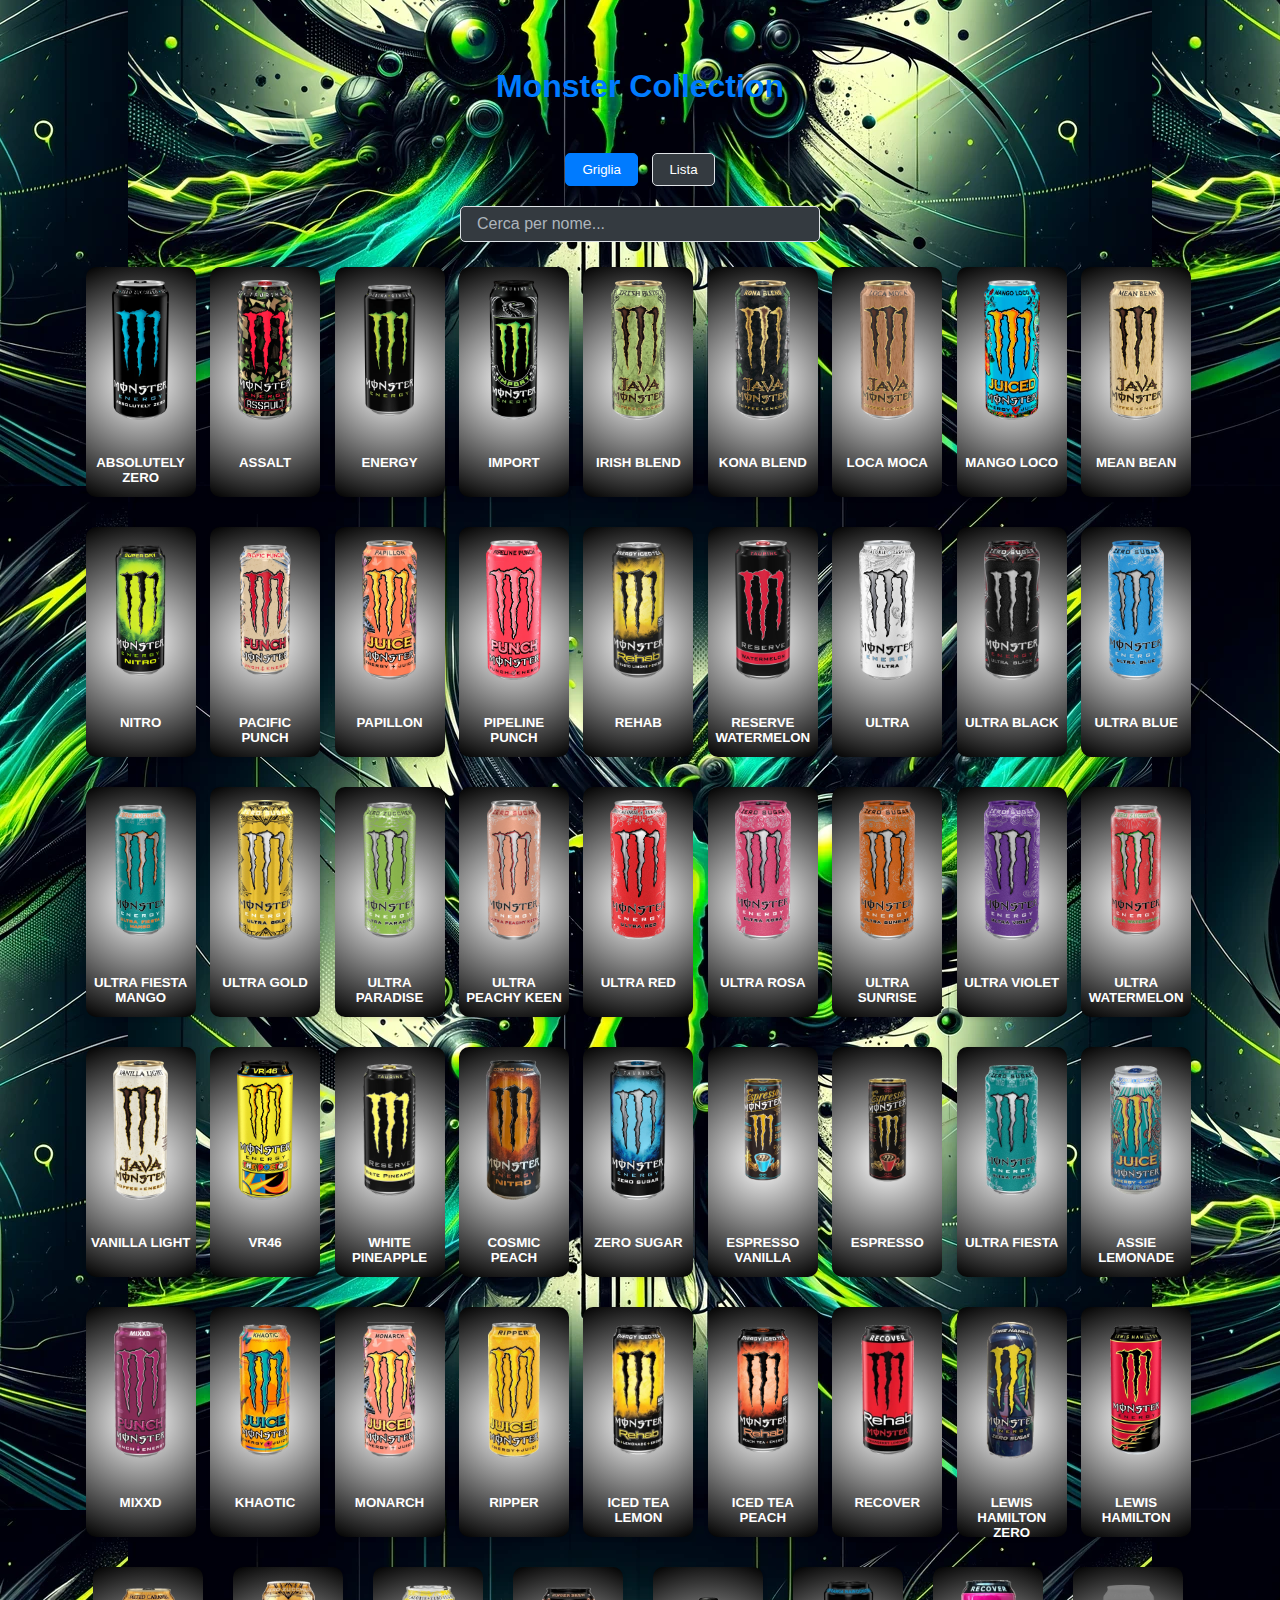
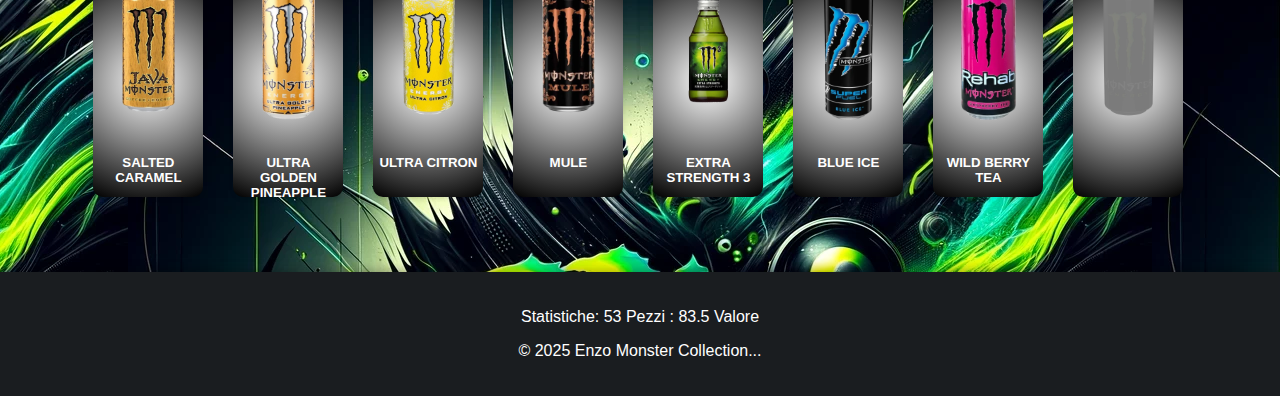
<file: index.html>
<!doctype html>
<html lang="it">

<head>
    <meta charset="utf-8">
    <meta name="viewport" content="width=device-width, initial-scale=1">
    <title>Monster Collection</title>
    <link rel="icon" type="image/png" sizes="32x32" href="static/favicon-32x32.png">
    <link rel="stylesheet" href="static/style.css">
    <link rel="manifest" href="manifest.json">
</head>

<body>
    <div class="container">
        <h1 class="titolo text-center">Monster Collection</h1>

        <div class="view-toggles">
            <button class="view-toggle-btn active" data-view="grid">Griglia</button>
            <button class="view-toggle-btn" data-view="list">Lista</button>
        </div>

        <div class="search-container">
            <input type="text" class="search-input" placeholder="Cerca per nome..." id="searchInput">
        </div>

        <div class="grid-view" id="grid-view">
            <div class="row" id="row"></div>
        </div>

        <div class="list-view" id="list-view">
            <div class="list-header">
                <div></div>
                <span>Nome</span>
                <span>Valore</span>
                <span>Paese</span>
            </div>
            <div class="row" id="row-list"></div>
        </div>
    </div>

    <footer>
        <div class="site-footer">
            <p id="stat">....</p>
            <p>© 2025 Enzo Monster Collection...</p>
        </div>
    </footer>

    <script src="./static/script.js" defer></script>
</body>

</html>
</file>
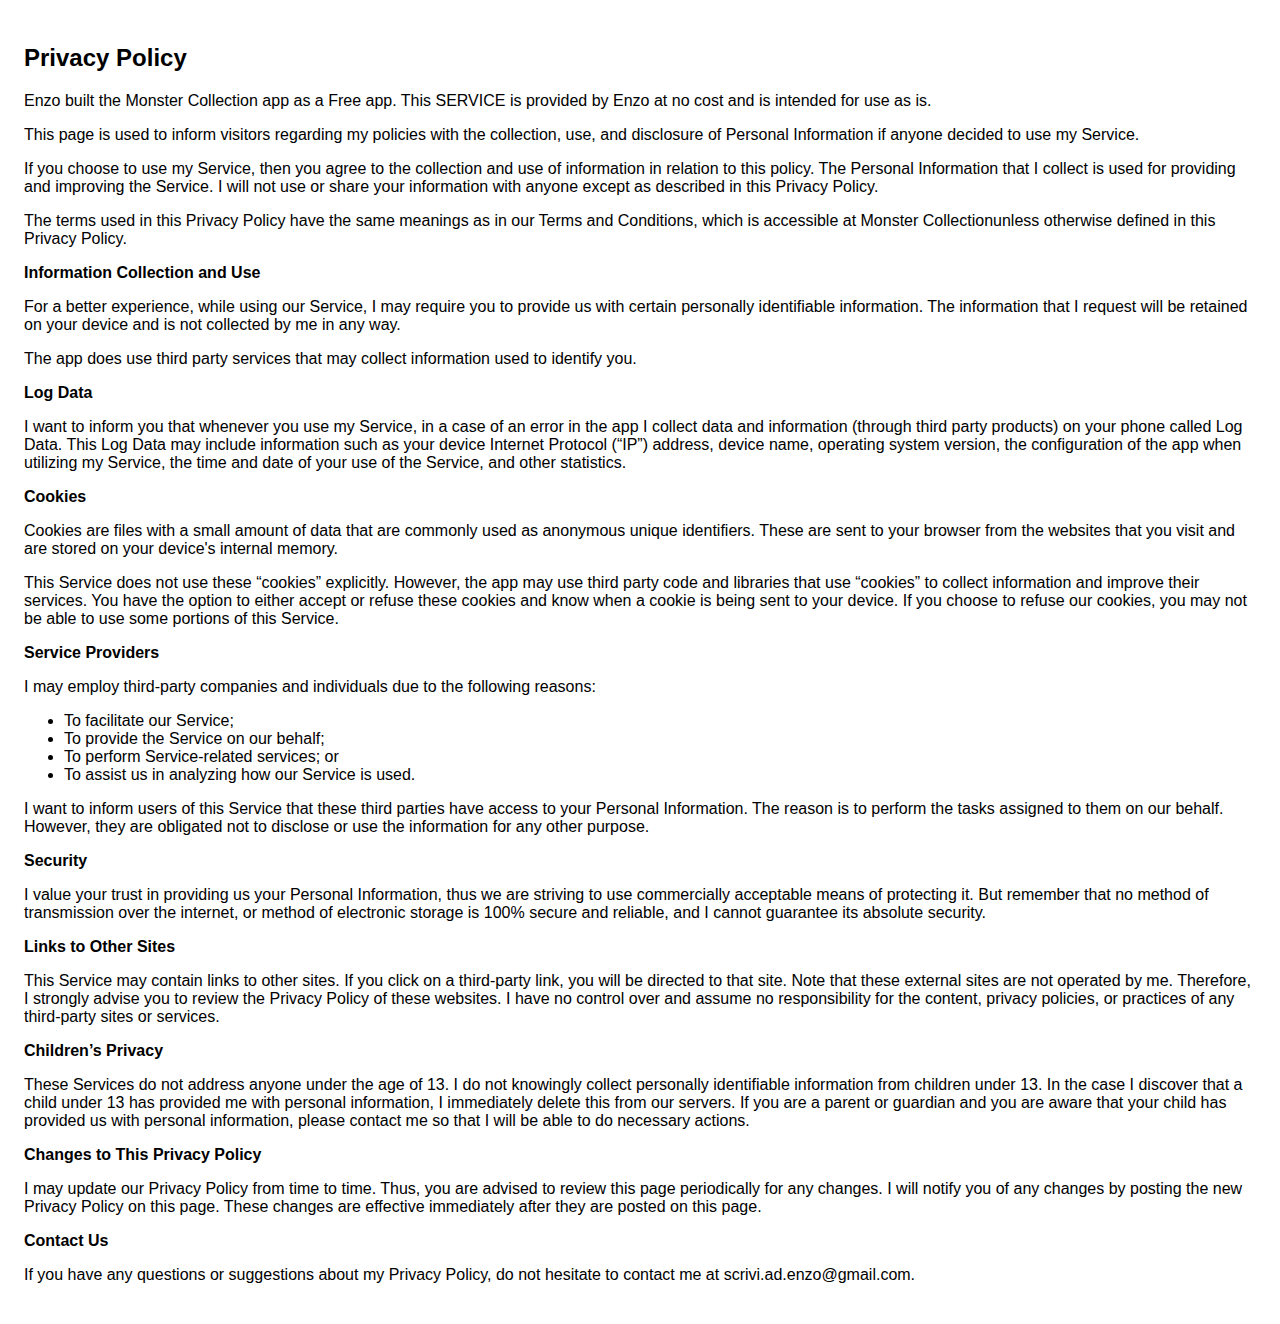
<file: privacy_policy.html>
<!DOCTYPE html>
    <html>
    <head>
      <meta charset='utf-8'>
      <meta name='viewport' content='width=device-width'>
      <title>Privacy Policy</title>
      <style> body { font-family: 'Helvetica Neue', Helvetica, Arial, sans-serif; padding:1em; } </style>
    </head>
    <body>
    <h2>Privacy Policy</h2> <p> Enzo built the Monster Collection app as a Free app. This SERVICE is provided by
                    Enzo at no cost and is intended for use as is.
                  </p> <p>This page is used to inform visitors regarding my policies with the collection, use, and disclosure
                    of Personal Information if anyone decided to use my Service.
                  </p> <p>If you choose to use my Service, then you agree to the collection and use of information in
                    relation to this policy. The Personal Information that I collect is used for providing and improving
                    the Service. I will not use or share your information with anyone except as described
                    in this Privacy Policy.
                  </p> <p>The terms used in this Privacy Policy have the same meanings as in our Terms and Conditions, which is
                    accessible at Monster Collectionunless otherwise defined in this Privacy Policy.
                  </p> <p><strong>Information Collection and Use</strong></p> <p>For a better experience, while using our Service, I may require you to provide us with certain
                    personally identifiable information. The information that I request will be retained on your device and is not collected by me in any way.
                  </p> <p>The app does use third party services that may collect information used to identify you.</p> <div>


 <p><strong>Log Data</strong></p> <p> I want to inform you that whenever you use my Service, in a case of
                    an error in the app I collect data and information (through third party products) on your phone
                    called Log Data. This Log Data may include information such as your device Internet Protocol (“IP”) address,
                    device name, operating system version, the configuration of the app when utilizing my Service,
                    the time and date of your use of the Service, and other statistics.
                  </p> <p><strong>Cookies</strong></p> <p>Cookies are files with a small amount of data that are commonly used as anonymous unique identifiers.
                    These are sent to your browser from the websites that you visit and are stored on your device's internal
                    memory.
                  </p> <p>This Service does not use these “cookies” explicitly. However, the app may use third party code and
                    libraries that use “cookies” to collect information and improve their services. You have the option to
                    either accept or refuse these cookies and know when a cookie is being sent to your device. If you choose
                    to refuse our cookies, you may not be able to use some portions of this Service.
                  </p> <p><strong>Service Providers</strong></p> <p> I may employ third-party companies and individuals due to the following reasons:</p> <ul><li>To facilitate our Service;</li> <li>To provide the Service on our behalf;</li> <li>To perform Service-related services; or</li> <li>To assist us in analyzing how our Service is used.</li></ul> <p> I want to inform users of this Service that these third parties have access to
                    your Personal Information. The reason is to perform the tasks assigned to them on our behalf. However,
                    they are obligated not to disclose or use the information for any other purpose.
                  </p> <p><strong>Security</strong></p> <p> I value your trust in providing us your Personal Information, thus we are striving
                    to use commercially acceptable means of protecting it. But remember that no method of transmission over
                    the internet, or method of electronic storage is 100% secure and reliable, and I cannot guarantee
                    its absolute security.
                  </p> <p><strong>Links to Other Sites</strong></p> <p>This Service may contain links to other sites. If you click on a third-party link, you will be directed
                    to that site. Note that these external sites are not operated by me. Therefore, I strongly
                    advise you to review the Privacy Policy of these websites. I have no control over
                    and assume no responsibility for the content, privacy policies, or practices of any third-party sites
                    or services.
                  </p> <p><strong>Children’s Privacy</strong></p> <p>These Services do not address anyone under the age of 13. I do not knowingly collect
                    personally identifiable information from children under 13. In the case I discover that a child
                    under 13 has provided me with personal information, I immediately delete this from
                    our servers. If you are a parent or guardian and you are aware that your child has provided us with personal
                    information, please contact me so that I will be able to do necessary actions.
                  </p> <p><strong>Changes to This Privacy Policy</strong></p> <p> I may update our Privacy Policy from time to time. Thus, you are advised to review
                    this page periodically for any changes. I will notify you of any changes by posting
                    the new Privacy Policy on this page. These changes are effective immediately after they are posted on
                    this page.
                  </p> <p><strong>Contact Us</strong></p> <p>If you have any questions or suggestions about my Privacy Policy, do not hesitate to contact
                    me at scrivi.ad.enzo@gmail.com.

    </body>
    </html>
</file>
<file: static/style.css>
/* Stili base */
body, html {
    margin: 0;
    padding: 0;
    font-family: Arial, sans-serif;
    background-image: url('sfondo.webp');
    background-position: center;
    color: #f8f9fa;
}

.container {
    max-width: 1200px;
    width: 100%;
    margin: 0 auto;
    padding: 20px;
    box-sizing: border-box;
}

/* Elementi comuni */
.text-center {
    text-align: center;
}

.titolo {
    font-size: 2rem;
    font-weight: bold;
    color: #007bff;
    margin: 3rem 0;
}

/* Barra di ricerca */
.search-container {
    max-width: 400px;
    width: 100%;
    margin: 20px auto;
    padding: 0 20px;
    box-sizing: border-box;
}

.search-input {
    width: 100%;
    padding: 8px 16px;
    border: 1px solid #dee2e6;
    border-radius: 5px;
    background-color: #343a40;
    color: white;
    font-size: 1rem;
    box-sizing: border-box;
}

.search-input::placeholder {
    color: #adb5bd;
}

/* Pulsanti cambio vista */
.view-toggles {
    text-align: center;
    margin: 20px 0;
}

.view-toggle-btn {
    background-color: #343a40;
    color: white;
    border: 1px solid #dee2e6;
    padding: 8px 16px;
    margin: 0 5px;
    border-radius: 5px;
    cursor: pointer;
}

.view-toggle-btn.active {
    background-color: #007bff;
    border-color: #007bff;
}

/* Vista Griglia */
.grid-view {
    width: 100%;
    margin: 0 auto;
    padding: 0 20px;
    box-sizing: border-box;
    display: block;
}

.grid-view .row {
    display: flex;
    flex-wrap: wrap;
    justify-content: space-around;
    width: 100%;
    margin: 0 auto;
}

.grid-view .col {
    flex: 0 1 11%;
    margin-bottom: 20px;
}

.grid-view .card {
    background-color: #2c3338;
    background-image: radial-gradient(circle, white, black);
    color: #ffffff;
    border: none;
    border-radius: 10px;
    padding: 5px;
    margin: 5px;
    width: 100px;
    height: 220px;
    display: flex;
    flex-direction: column;
    align-items: center;
    box-shadow: 0 2px 4px rgba(0, 0, 0, 0.1);
}

.grid-view .card-img-top {
    width: 120px;
    height: 140px;
    object-fit: contain;
    padding: 8px;
}

.grid-view .card-body {
    width: 100%;
    text-align: center;
    padding: 5px;
}

/* Vista Lista */
.list-view {
    max-width: 800px;
    width: 100%;
    margin: 0 auto;
    padding: 0 20px;
    box-sizing: border-box;
    display: none;
}

.list-header {
    max-width: 800px;
    width: 100%;
    display: grid;
    grid-template-columns: 50px minmax(200px, 3fr) minmax(80px, 0.5fr) minmax(80px, 0.5fr);
    gap: 15px;
    align-items: center;
    padding: 10px 15px;
    margin: 0 auto 5px auto;
    background-color: #343a40;
    border-radius: 4px;
    font-weight: bold;
    color: #8b949e;
    text-align: left;
}

.list-view .row {
    flex-direction: column;
    width: 100%;
    max-width: 800px;
    margin: 0 auto;
}

.list-view .card {
    width: 100%;
    height: 40px;
    display: grid;
    grid-template-columns: 50px minmax(200px, 3fr) minmax(80px, 0.5fr) minmax(80px, 0.5fr);
    gap: 15px;
    align-items: center;
    padding: 5px 15px;
    margin: 2px auto;
    border-radius: 4px;
    background-color: #2c3338;
}

.list-view .card-img-top {
    width: 30px;
    height: 30px;
    object-fit: contain;
}

.list-view .card-body {
    display: contents;
}

.list-view .card-text,
.list-view .card-value,
.list-view .card-country {
    white-space: nowrap;
    overflow: hidden;
    text-overflow: ellipsis;
    font-size: 0.9rem;
    line-height: 1;
    text-align: left;
}

.list-view .card-value,
.list-view .card-country,
.list-header > span:nth-child(3),
.list-header > span:nth-child(4) {
    text-align: right;
}

/* Effetti hover */
.grid-view .card:hover,
.list-view .card:hover {
    transform: translateY(-2px);
    box-shadow: 0 4px 8px rgba(0, 0, 0, 0.2);
    transition: all 0.3s ease;
}

/* Media Queries */
@media (max-width: 768px) {
    .search-container,
    .list-view {
        padding: 0 15px;
        margin: 10px auto;
    }

    .list-header,
    .list-view .card {
        grid-template-columns: 35px minmax(150px, 2fr) minmax(60px, 0.5fr) minmax(60px, 0.5fr);
        gap: 8px;
        padding: 8px 10px;
        font-size: 0.85rem;
    }

    .list-view .card-value,
    .list-view .card-country {
        padding-right: 5px;
    }
}

/* Footer */
.site-footer {
    background-color: #1a1d20;
    color: white;
    text-align: center;
    padding: 20px 0;
    margin-top: 30px;
    box-shadow: 0 -2px 10px rgba(0, 0, 0, 0.3);
}
</file>
